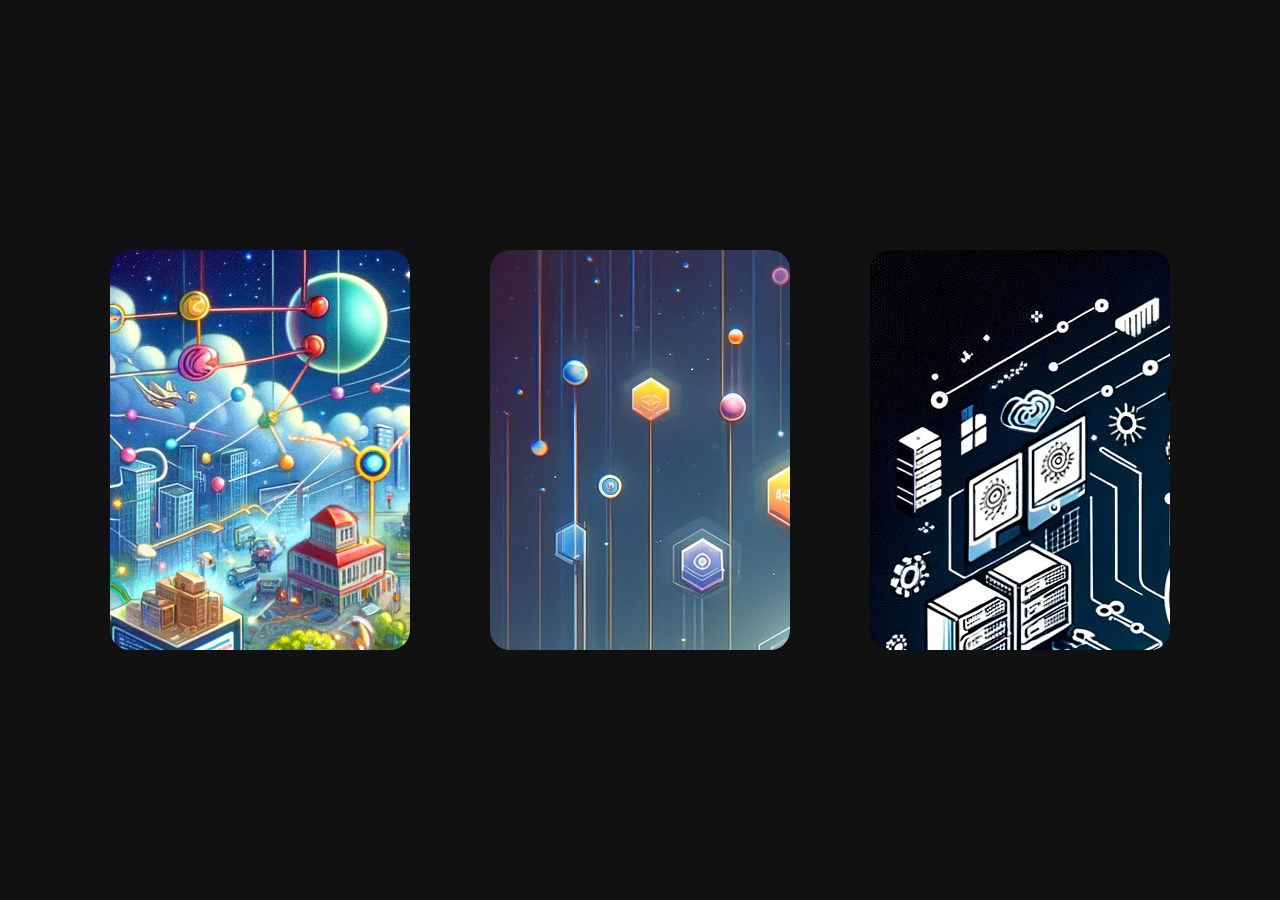
<file: 360 effect/index.html>
<!DOCTYPE html>
<html lang="en">

<head>
    <meta charset="UTF-8">
    <meta name="viewport" content="width=device-width, initial-scale=1.0">
    <title>Document</title>
    <link rel="stylesheet" href="style.css">
</head>

<body>
    <div class="card">
        <div class="face front">

        </div>
        <div class="face back">

        </div>
    </div>

    <div class="card">
        <div class="face front">

        </div>
        <div class="face back">

        </div>
    </div>

    <div class="card">
        <div class="face front">

        </div>
        <div class="face back">

        </div>
    </div>
</body>

</html>
</file>
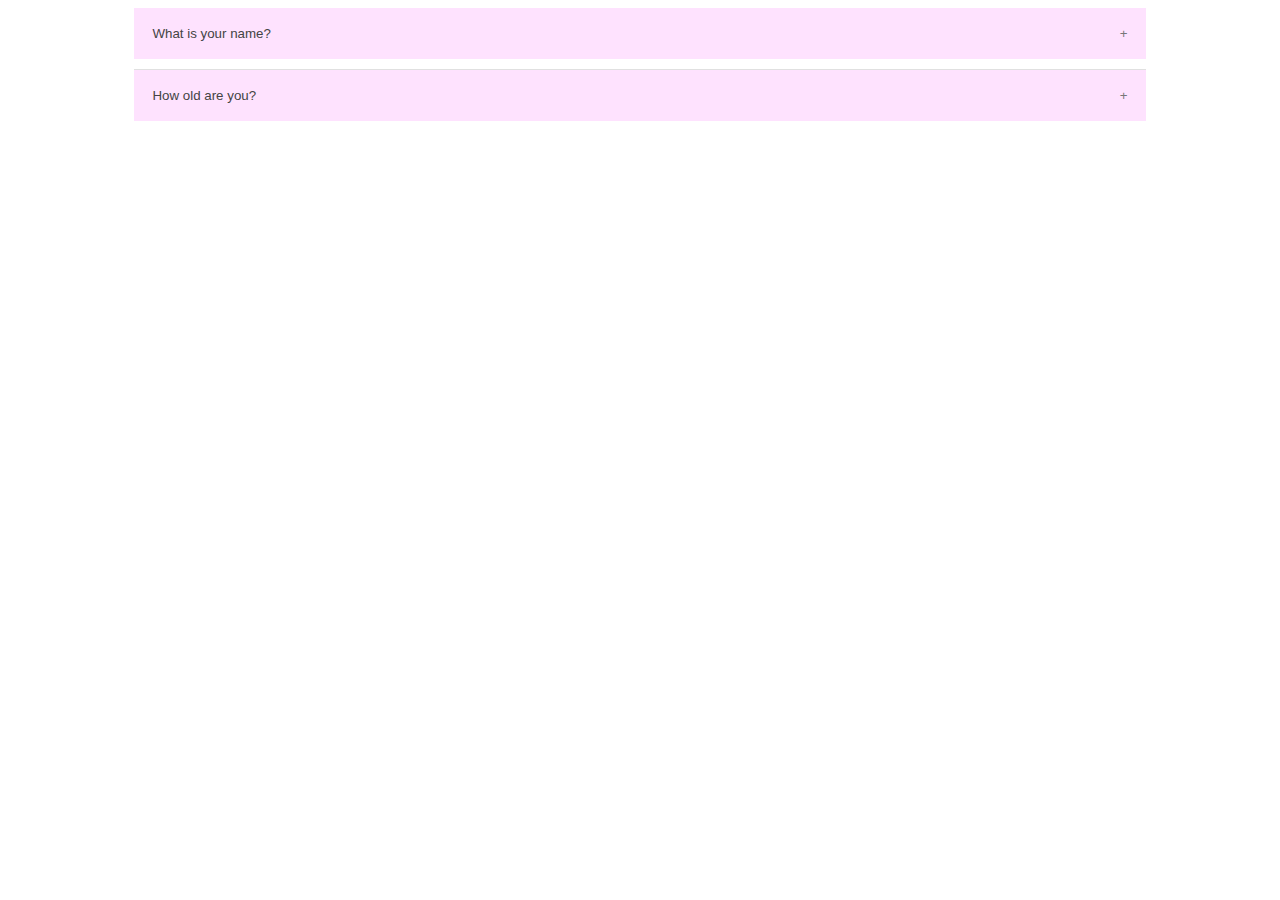
<file: accordion/index.html>
<!DOCTYPE html>
<html lang="en">

<head>
    <meta charset="UTF-8">
    <meta name="viewport" content="width=device-width, initial-scale=1.0">
    <title>Document</title>
    <link rel="stylesheet" href="style.css">
</head>

<body>
    <div class="accordion">
        <div class="accordion-item">
            <button class="accordion-button">What is your name?</button>
            <div class="accordion-content">
                <p>Lorem Ipsum is simply dummy text of the printing and typesetting industry. Lorem Ipsum has been the
                    industry's standard dummy text ever since the 1500s, when an unknown printer took a galley of type
                    and scrambled it to make a type specimen book. It has survived not only five centuries, but also the
                    leap into electronic typesetting, remaining essentially unchanged. It was popularised in the 1960s
                    with the release of Letraset sheets containing Lorem Ipsum passages, and more recently with desktop
                    publishing software like Aldus PageMaker including versions of Lorem Ipsum.</p>
            </div>
        </div>
        <div class="accordion-item">
            <button class="accordion-button">How old are you?</button>
            <div class="accordion-content">
                <p>Lorem Ipsum is simply dummy text of the printing and typesetting industry. Lorem Ipsum has been the
                    industry's standard dummy text ever since the 1500s, when an unknown printer took a galley of type
                    and scrambled it to make a type specimen book. It has survived not only five centuries, but also the
                    leap into electronic typesetting, remaining essentially unchanged. It was popularised in the 1960s
                    with the release of Letraset sheets containing Lorem Ipsum passages, and more recently with desktop
                    publishing software like Aldus PageMaker including versions of Lorem Ipsum.</p>
            </div>
        </div>
        <!-- Add more accordion items here -->
    </div>

    <script>
        var acc = document.getElementsByClassName("accordion-button");
        var i;

        for (i = 0; i < acc.length; i++) {
            acc[i].addEventListener("click", function () {
                this.classList.toggle("active");
                var panel = this.nextElementSibling;
                if (panel.style.maxHeight) {
                    panel.style.maxHeight = null;
                } else {
                    panel.style.maxHeight = panel.scrollHeight + "px";
                }
            });
        }
    </script>

</body>

</html>
</file>
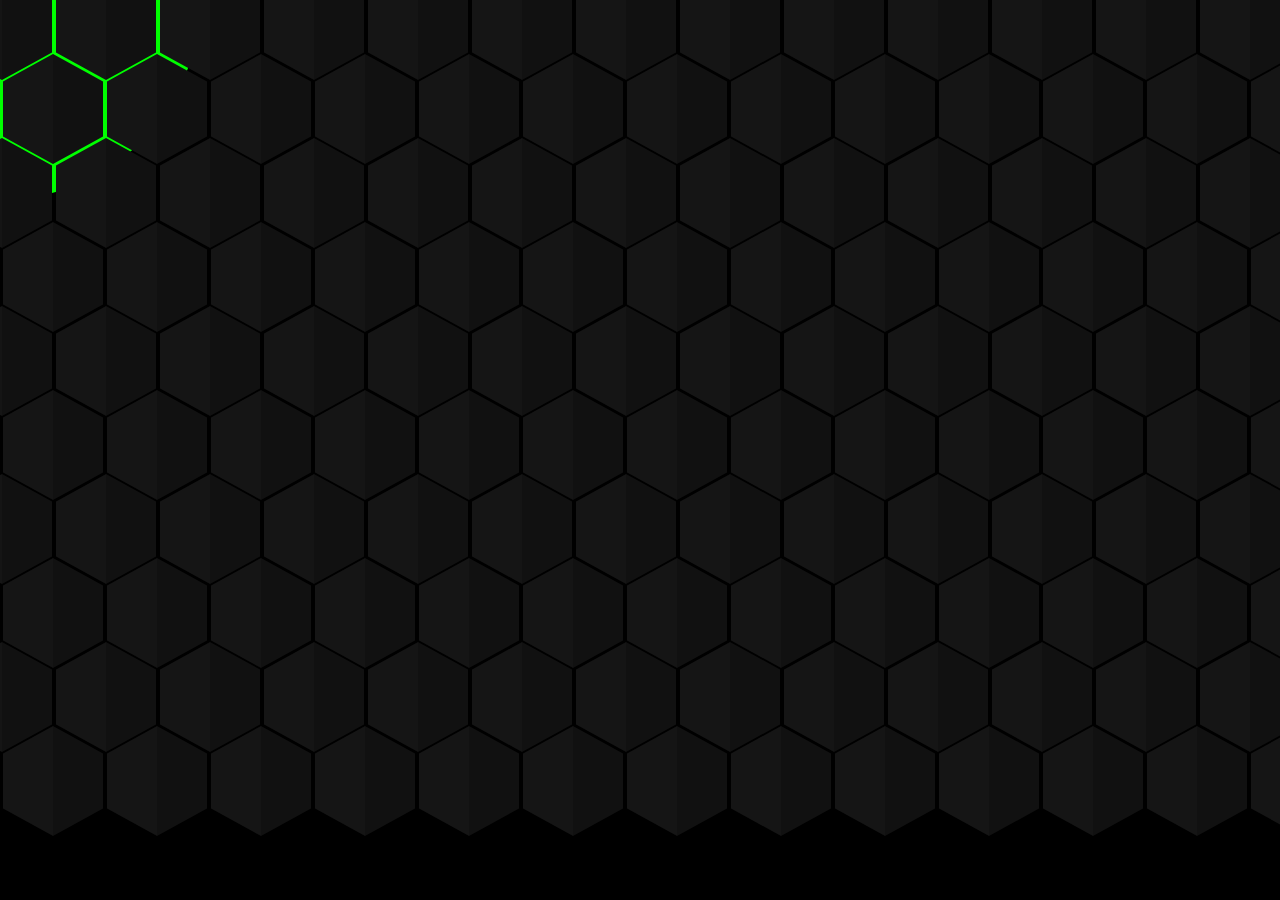
<file: hexagon/index.html>
<!doctype html>
<html>
<head>
	<meta charset="utf-8">
	<title>Hexagon Shape Using CSS Clip-path</title>
	<link rel="stylesheet" href="style.css">
</head>
<body>
	<div class="container">
		<div class="row">
			<div class="hexagon"></div>
			<div class="hexagon"></div>
			<div class="hexagon"></div>
			<div class="hexagon"></div>
			<div class="hexagon"></div>
			<div class="hexagon"></div>
			<div class="hexagon"></div>
			<div class="hexagon"></div>
			<div class="hexagon"></div>
			<div class="hexagon"></div>
			<div class="hexagon"></div>
			<div class="hexagon"></div>
			<div class="hexagon"></div>
			<div class="hexagon"></div>
			<div class="hexagon"></div>
			<div class="hexagon"></div><!---16time)-->
		</div>
		<div class="row">
			<div class="hexagon"></div>
			<div class="hexagon"></div>
			<div class="hexagon"></div>
			<div class="hexagon"></div>
			<div class="hexagon"></div>
			<div class="hexagon"></div>
			<div class="hexagon"></div>
			<div class="hexagon"></div>
			<div class="hexagon"></div>
			<div class="hexagon"></div>
			<div class="hexagon"></div>
			<div class="hexagon"></div>
			<div class="hexagon"></div>
			<div class="hexagon"></div>
			<div class="hexagon"></div>
			<div class="hexagon"></div><!---16time)-->
		</div>
		<div class="row">
			<div class="hexagon"></div>
			<div class="hexagon"></div>
			<div class="hexagon"></div>
			<div class="hexagon"></div>
			<div class="hexagon"></div>
			<div class="hexagon"></div>
			<div class="hexagon"></div>
			<div class="hexagon"></div>
			<div class="hexagon"></div>
			<div class="hexagon"></div>
			<div class="hexagon"></div>
			<div class="hexagon"></div>
			<div class="hexagon"></div>
			<div class="hexagon"></div>
			<div class="hexagon"></div>
			<div class="hexagon"></div><!---16time)-->
		</div>
		<div class="row">
			<div class="hexagon"></div>
			<div class="hexagon"></div>
			<div class="hexagon"></div>
			<div class="hexagon"></div>
			<div class="hexagon"></div>
			<div class="hexagon"></div>
			<div class="hexagon"></div>
			<div class="hexagon"></div>
			<div class="hexagon"></div>
			<div class="hexagon"></div>
			<div class="hexagon"></div>
			<div class="hexagon"></div>
			<div class="hexagon"></div>
			<div class="hexagon"></div>
			<div class="hexagon"></div>
			<div class="hexagon"></div><!---16time)-->
		</div>
		<div class="row">
			<div class="hexagon"></div>
			<div class="hexagon"></div>
			<div class="hexagon"></div>
			<div class="hexagon"></div>
			<div class="hexagon"></div>
			<div class="hexagon"></div>
			<div class="hexagon"></div>
			<div class="hexagon"></div>
			<div class="hexagon"></div>
			<div class="hexagon"></div>
			<div class="hexagon"></div>
			<div class="hexagon"></div>
			<div class="hexagon"></div>
			<div class="hexagon"></div>
			<div class="hexagon"></div>
			<div class="hexagon"></div><!---16time)-->
		</div>
		<div class="row">
			<div class="hexagon"></div>
			<div class="hexagon"></div>
			<div class="hexagon"></div>
			<div class="hexagon"></div>
			<div class="hexagon"></div>
			<div class="hexagon"></div>
			<div class="hexagon"></div>
			<div class="hexagon"></div>
			<div class="hexagon"></div>
			<div class="hexagon"></div>
			<div class="hexagon"></div>
			<div class="hexagon"></div>
			<div class="hexagon"></div>
			<div class="hexagon"></div>
			<div class="hexagon"></div>
			<div class="hexagon"></div><!---16time)-->
		</div>
		<div class="row">
			<div class="hexagon"></div>
			<div class="hexagon"></div>
			<div class="hexagon"></div>
			<div class="hexagon"></div>
			<div class="hexagon"></div>
			<div class="hexagon"></div>
			<div class="hexagon"></div>
			<div class="hexagon"></div>
			<div class="hexagon"></div>
			<div class="hexagon"></div>
			<div class="hexagon"></div>
			<div class="hexagon"></div>
			<div class="hexagon"></div>
			<div class="hexagon"></div>
			<div class="hexagon"></div>
			<div class="hexagon"></div><!---16time)-->
		</div>
		<div class="row">
			<div class="hexagon"></div>
			<div class="hexagon"></div>
			<div class="hexagon"></div>
			<div class="hexagon"></div>
			<div class="hexagon"></div>
			<div class="hexagon"></div>
			<div class="hexagon"></div>
			<div class="hexagon"></div>
			<div class="hexagon"></div>
			<div class="hexagon"></div>
			<div class="hexagon"></div>
			<div class="hexagon"></div>
			<div class="hexagon"></div>
			<div class="hexagon"></div>
			<div class="hexagon"></div>
			<div class="hexagon"></div><!---16time)-->
		</div>
		<div class="row">
			<div class="hexagon"></div>
			<div class="hexagon"></div>
			<div class="hexagon"></div>
			<div class="hexagon"></div>
			<div class="hexagon"></div>
			<div class="hexagon"></div>
			<div class="hexagon"></div>
			<div class="hexagon"></div>
			<div class="hexagon"></div>
			<div class="hexagon"></div>
			<div class="hexagon"></div>
			<div class="hexagon"></div>
			<div class="hexagon"></div>
			<div class="hexagon"></div>
			<div class="hexagon"></div>
			<div class="hexagon"></div><!---16time)-->
		</div>
		<div class="row">
			<div class="hexagon"></div>
			<div class="hexagon"></div>
			<div class="hexagon"></div>
			<div class="hexagon"></div>
			<div class="hexagon"></div>
			<div class="hexagon"></div>
			<div class="hexagon"></div>
			<div class="hexagon"></div>
			<div class="hexagon"></div>
			<div class="hexagon"></div>
			<div class="hexagon"></div>
			<div class="hexagon"></div>
			<div class="hexagon"></div>
			<div class="hexagon"></div>
			<div class="hexagon"></div>
			<div class="hexagon"></div><!---16time)-->
		</div>
	</div>
	<div id="cursor"></div>
	<script type="text/javascript">
		var cursor = document.getElementById('cursor');
		window.onmousemove = function(e){
			cursor.style.left = e.clientX + 'px';
			cursor.style.top = e.clientY + 'px';
		}
	</script>
</body>
</html>
</file>
<file: 360 effect/style.css>
* {
    margin: 0;
    padding: 0;

}

body {
    width: 100%;
    height: 100vh;
    display: flex;
    justify-content: center;
    align-items: center;
    background: #111;
}

.card {
    position: relative;
    width: 300px;
    height: 400px;
    margin: 40px;
}

.card .face {
    position: absolute;
    top: 0;
    left: 0;
    width: 100%;
    height: 100%;
    backface-visibility: hidden;
    border-radius: 20px;
    transition: 1s ease-in-out;
}

.card .face.front {
    background-image: url('./nodejs.webp');
}

.card:nth-child(2) .face.front {
    background-image: url('./reactjs.webp');
}

.card:nth-child(3) .face.front {
    background-image: url('./aws.webp');
}

.card .face.back {
    background-color: aqua;
    transform: perspective(500px) rotateY(180deg);
}

.card:hover .face.front {
    transform: perspective(500px) rotateY(180deg);
}

.card:hover .face.back {
    transform: perspective(500px) rotateY(360deg);
}
</file>
<file: accordion/style.css>
.accordion {
    width: 80%;
    margin: 0 auto;
}

.accordion-button {
    background: rgb(254, 226, 254);
    color: #444;
    cursor: pointer;
    padding: 18px;
    width: 100%;
    text-align: left;
    border: none;
    outline: none;
    transition: 0.4s;
}

.accordion-button:after {
    content: '\002B';
    /* Plus character */
    color: #777;
    float: right;
    margin-left: 5px;

}

.accordion-button.active:after {
    content: "\2212";
    /* Minus character */
}

.accordion-content {
    padding: 0 18px;
    max-height: 0;
    overflow: hidden;
    transition: max-height 0.2s ease-out;
    background-color: #f9f9f9;
    margin-bottom: 10px;
}

.accordion-item:not(:last-child) {
    border-bottom: 1px solid #e0e0e0;
}
</file>
<file: hexagon/style.css>
*
{
	margin: 0;
	padding: 0;
	box-sizing: border-box;
}
body
{
	min-height: 100vh;
	background: #000;
	overflow: hidden;
}
.container
{
	position: relative;
	height: 100vh;
	overflow: hidden;
	z-index: 2;
}
.row
{
	display: inline-flex;
	margin-top: -32px;
	margin-left: -50px;
}
.row:nth-child(even)
{
	margin-left: 1px;
}
.hexagon
{
	position: relative;
	width: 100px;
	height: 110px;
	background: #111;
	margin: 2px;
	clip-path: polygon(50% 0%, 100% 25%, 100% 75%, 50% 100%, 0% 75%, 0% 25%);
	transition: 2s;
}
.hexagon:before
{
	content: '';
	position: absolute;
	top: 0;
	left: 0;
	width: 50%;
	height: 100%;
	pointer-events: none;
	background: rgba(255,255,255,0.02);
	z-index: 1000;
}
#cursor
{
	position: absolute;
	top: 0;
	left: 0;
	width: 400px;
	height: 400px;
	background: #0f0;
	border-radius: 50%;
	transform: translate(-50%,-50%);
	animation: animate 4s linear infinite;
	z-index: 1;
}
@keyframes animate
{
	0%
	{
		filter: hue-rotate(0deg) blur(50px);
	}
	100%
	{
		filter: hue-rotate(360deg) blur(50px);
	}
}
</file>
